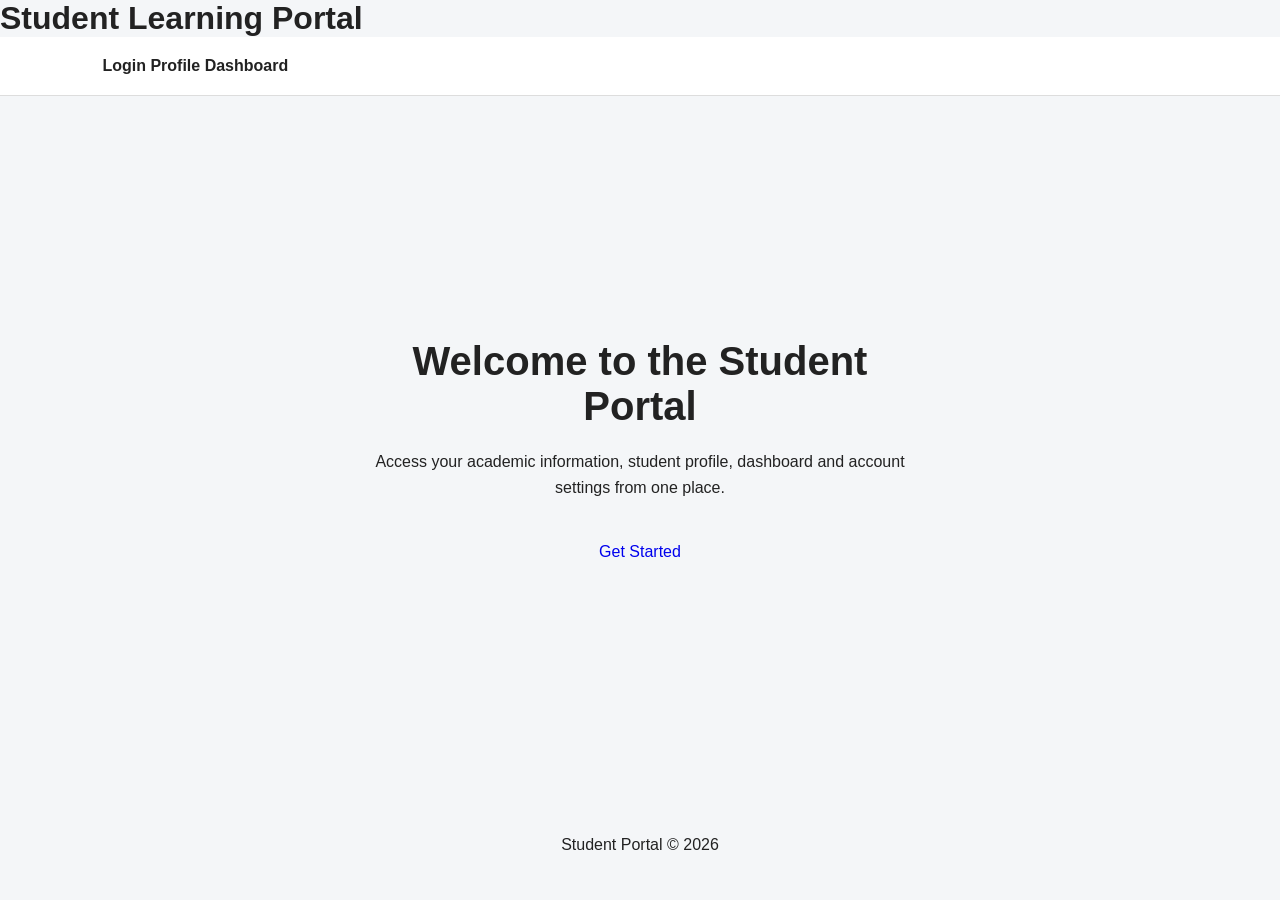
<file: student-portal/index.html>
<!DOCTYPE html>
<html lang="en">
<head>
    <meta charset="UTF-8">
    <meta name="viewport" content="width=device-width, initial-scale=1.0">
    <title>Student Portal</title>
    <link rel="stylesheet" href="css/style.css">
</head>

<body>

<h1>Student Learning Portal</h1>

    <header>
      <title>Student Portal | Home</title>

        <nav>
    <a href="login.html">Login</a>
    <a href="profile.html">Profile</a>
    <a href="dashboard.html">Dashboard</a>
</nav>
    </header>

    <main>
        <section>
            <h2>Welcome to the Student Portal</h2>

            <p>
                Access your academic information, student profile,
                dashboard and account settings from one place.
            </p>

            <a href="login.html">Get Started</a>
        </section>
    </main>

    <footer>
    <p>Student Portal © 2026</p>
</footer>

</body>
</html>
</file>
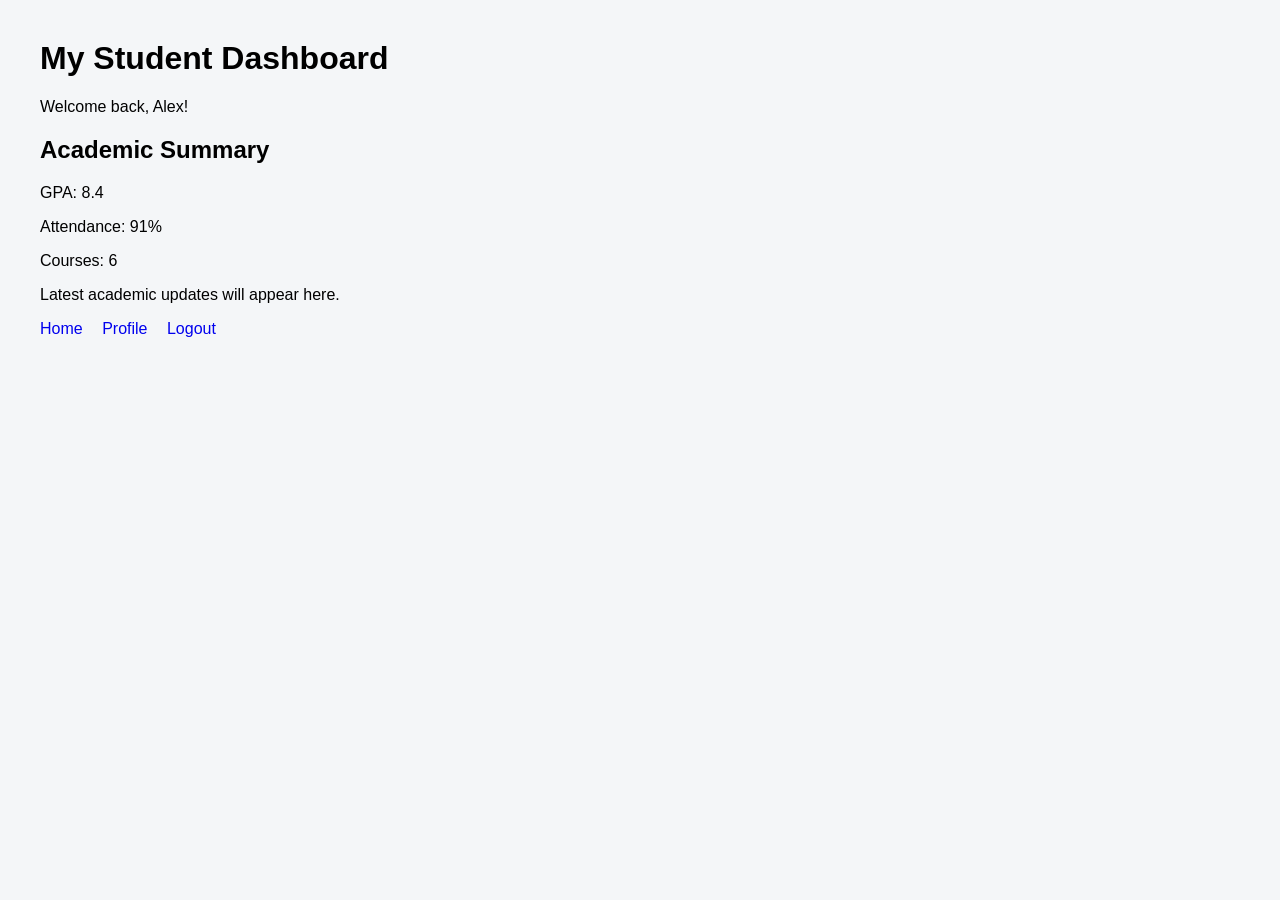
<file: student-portal/dashboard.html>
<!DOCTYPE html>
<html lang="en">
<head>
    <meta charset="UTF-8">
    <meta name="viewport" content="width=device-width, initial-scale=1.0">
    <title>Student Dashboard</title>
</head>
<link rel="stylesheet" href="css/dashboard.css">
<body>

    <h1>My Student Dashboard</h1>
    <p>Welcome back, Alex!</p>

    <h2>Academic Summary</h2>

<p>GPA: 8.4</p>
<p>Attendance: 91%</p>
<p>Courses: 6</p>
<p>Latest academic updates will appear here.</p>
<nav>
    <a href="index.html">Home</a>
    <a href="profile.html">Profile</a>
    <a href="login.html">Logout</a>
</nav>

</body>
</html>
</file>
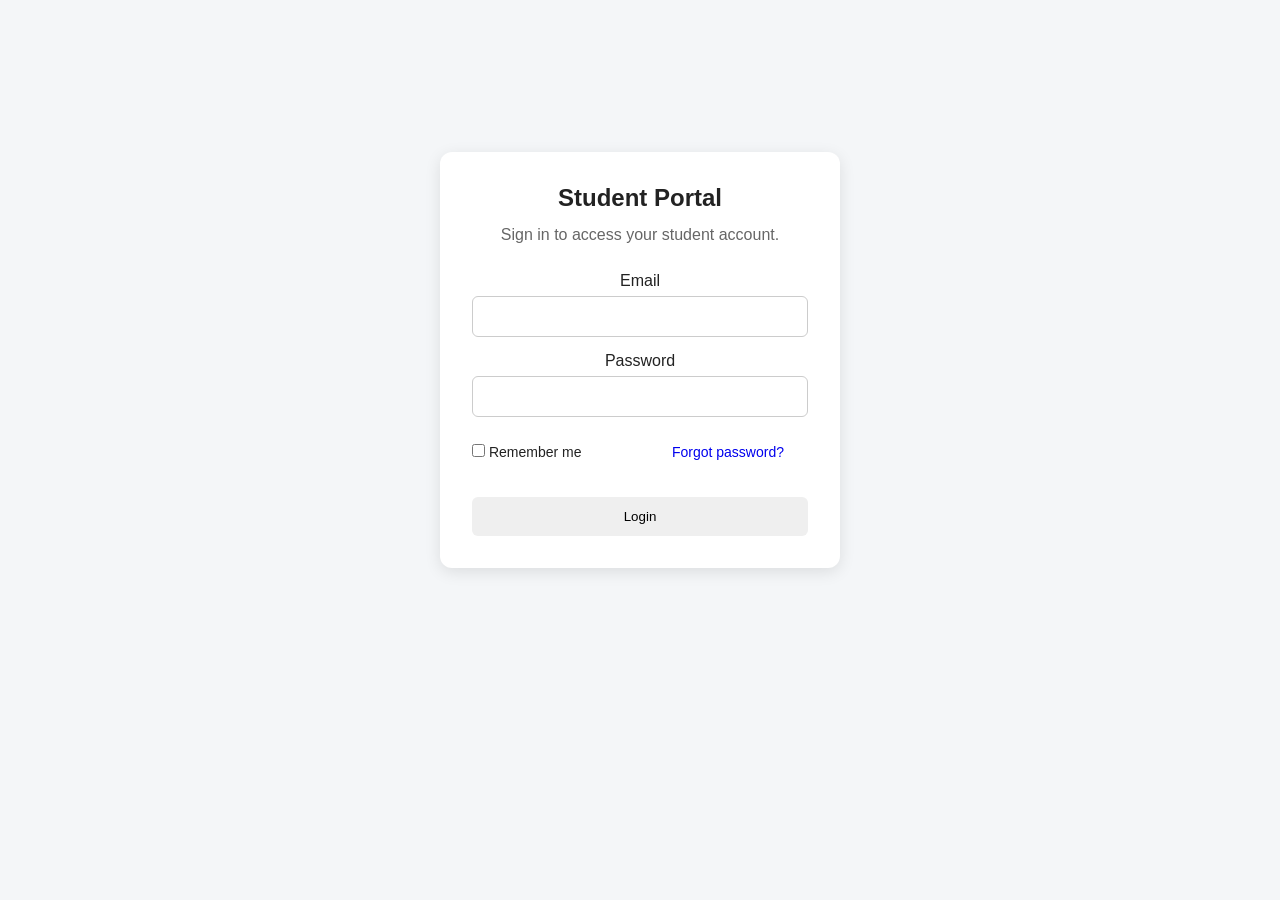
<file: student-portal/login.html>
<!DOCTYPE html>
<html lang="en">
<head>
    <meta charset="UTF-8">
    <meta name="viewport" content="width=device-width, initial-scale=1.0">
    <title>Student Portal - Login</title>
    <link rel="stylesheet" href="css/login.css">
    <link rel="stylesheet" href="css/style.css">
</head>
<body>

    <main>
        <section class="login-container">
            <h1>Student Portal</h1>
            <p>Sign in to access your student account.</p>

            <form>
                <label for="email">Email</label>
                <input type="email" id="email" name="email">

                <label for="password">Password</label>
                <input type="password" id="password" name="password">

                <div class="login-options">
    <label>
        <input type="checkbox" name="remember">
        Remember me
    </label>

    <a href="#">Forgot password?</a>
</div>

                <button type="submit">Login</button>
            </form>
        </section>
    </main>

</body>
</html>
</file>
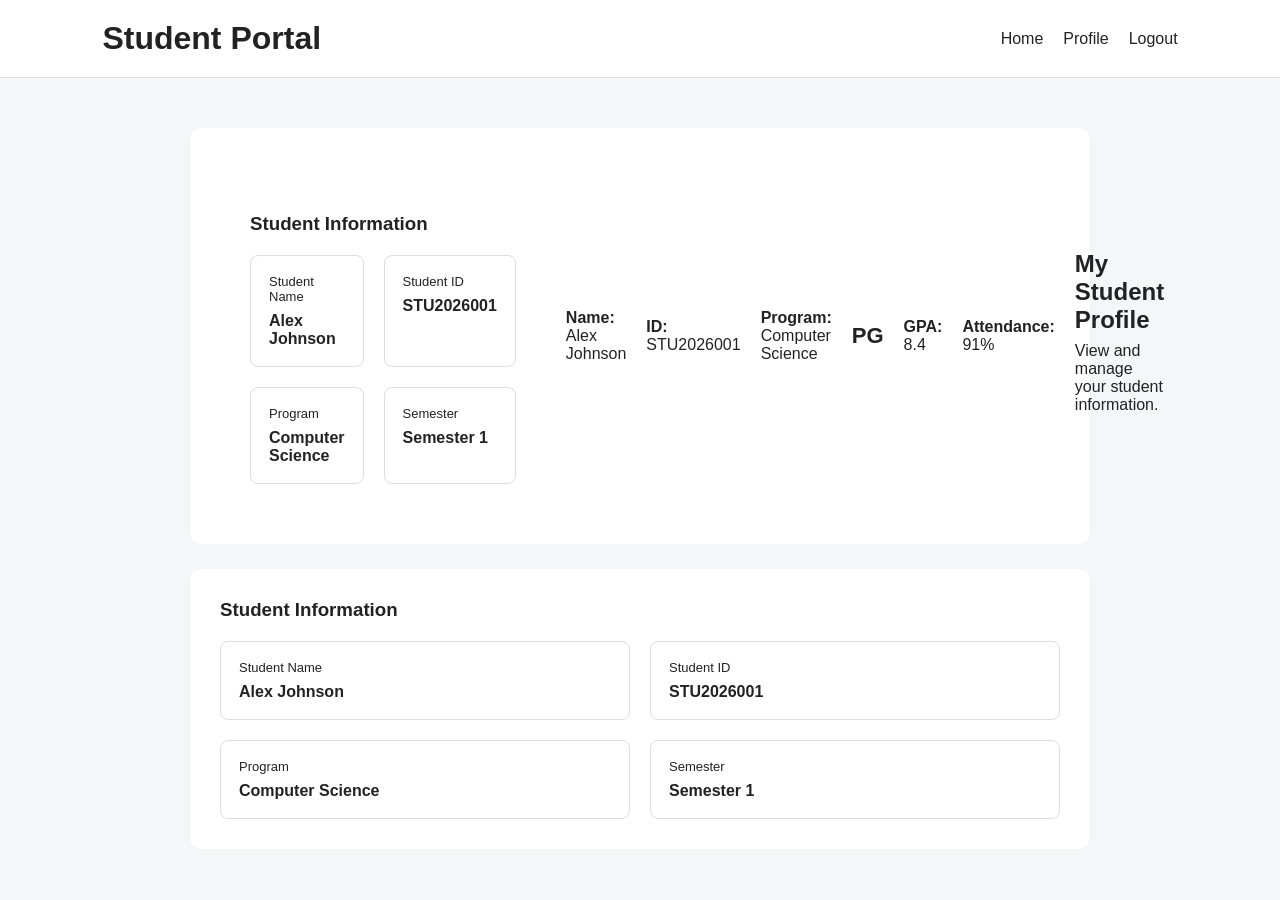
<file: student-portal/profile.html>
<!DOCTYPE html>
<html lang="en">
<head>
    <meta charset="UTF-8">
    <meta name="viewport" content="width=device-width, initial-scale=1.0">
    <title>Student Profile</title>
    <link rel="stylesheet" href="css/profile.css">
</head>

<body>

    <header>
        <h1>Student Portal</h1>

        <nav>
            <a href="index.html">Home</a>
            <a href="profile.html">Profile</a>
            <a href="login.html">Logout</a>
        </nav>
    </header>

    <main class="profile-page">

        <section class="profile-header">
            <section class="student-information">

    <h3>Student Information</h3>

    <div class="information-grid">

        <div class="information-item">
            <span>Student Name</span>
            <strong>Alex Johnson</strong>
        </div>

        <div class="information-item">
            <span>Student ID</span>
            <strong>STU2026001</strong>
        </div>

        <div class="information-item">
            <span>Program</span>
            <strong>Computer Science</strong>
        </div>

        <div class="information-item">
            <span>Semester</span>
            <strong>Semester 1</strong>
        </div>

    </div>

</section>

<p><strong>Name:</strong> Alex Johnson</p>
<p><strong>ID:</strong> STU2026001</p>
<p><strong>Program:</strong> Computer Science</p>
            <div class="avatar">PG</div>

            <p><strong>GPA:</strong> 8.4</p>
<p><strong>Attendance:</strong> 91%</p>

            <div>
                <h2>My Student Profile</h2>
                <p>View and manage your student information.</p>
            </div>
        </section>
<section class="student-information">

    <h3>Student Information</h3>

    <div class="information-grid">

        <div class="information-item">
            <span>Student Name</span>
            <strong>Alex Johnson</strong>
        </div>

        <div class="information-item">
            <span>Student ID</span>
            <strong>STU2026001</strong>
        </div>

        <div class="information-item">
            <span>Program</span>
            <strong>Computer Science</strong>
        </div>

        <div class="information-item">
            <span>Semester</span>
            <strong>Semester 1</strong>
        </div>

    </div>

</section>
    </main>

</body>
</html>
</file>
<file: student-portal/css/style.css>
* {
    box-sizing: border-box;
    margin: 0;
    padding: 0;
}

body {
    font-family: Arial, sans-serif;
    background: #f4f6f8;
    color: #222;
}

header {
    display: flex;
    justify-content: space-between;
    align-items: center;
    padding: 20px 8%;
    background: #ffffff;
    border-bottom: 1px solid #ddd;
}

nav a {
    text-decoration: none;
    color: #222;
    font-weight: bold;
}

main {
    min-height: 80vh;
    display: flex;
    align-items: center;
    justify-content: center;
    text-align: center;
}

main section {
    max-width: 650px;
    padding: 40px;
}

main h2 {
    font-size: 40px;
    margin-bottom: 20px;
}

main p {
    line-height: 1.6;
    margin-bottom: 30px;
}

main section a {
    display: inline-block;
    padding: 12px 24px;
    text-decoration: none;
    border-radius: 6px;
}
footer {
    text-align: center;
    padding: 20px;
}
</file>
<file: student-portal/css/dashboard.css>
body {
    font-family: Arial, sans-serif;
    margin: 40px;
    background: #f4f6f8;
}

nav {
    margin-bottom: 30px;
}

nav a {
    margin-right: 15px;
    text-decoration: none;
}
</file>
<file: student-portal/css/login.css>
* {
    box-sizing: border-box;
    margin: 0;
    padding: 0;
}

body {
    font-family: Arial, sans-serif;
    background: #f4f6f8;
    color: #222;
}

.login-container {
    width: 90%;
    max-width: 400px;
    margin: 100px auto;
    padding: 32px;
    background: white;
    border-radius: 12px;
    box-shadow: 0 4px 16px rgba(0, 0, 0, 0.1);
}

.login-container h1 {
    margin-bottom: 10px;
}

.login-container p {
    margin-bottom: 25px;
    color: #666;
}

.login-container label {
    display: block;
    margin-top: 15px;
    margin-bottom: 6px;
}

.login-container input {
    width: 100%;
    padding: 12px;
    border: 1px solid #ccc;
    border-radius: 6px;
}

.login-container button {
    width: 100%;
    margin-top: 25px;
    padding: 12px;
    border: none;
    border-radius: 6px;
    cursor: pointer;
}
.login-options {
    display: flex;
    justify-content: space-between;
    align-items: center;
    margin-top: 15px;
    font-size: 14px;
}

.login-options label {
    margin: 0;
}

.login-options input {
    width: auto;
}
</file>
<file: student-portal/css/profile.css>
* {
    box-sizing: border-box;
    margin: 0;
    padding: 0;
}

body {
    font-family: Arial, sans-serif;
    background: #f4f6f8;
    color: #222;
}

header {
    display: flex;
    justify-content: space-between;
    align-items: center;
    padding: 20px 8%;
    background: #fff;
    border-bottom: 1px solid #ddd;
}

header nav {
    display: flex;
    gap: 20px;
}

header a {
    text-decoration: none;
    color: #222;
}

.profile-page {
    width: 90%;
    max-width: 900px;
    margin: 50px auto;
}

.profile-header {
    display: flex;
    align-items: center;
    gap: 20px;
    padding: 30px;
    background: #fff;
    border-radius: 12px;
}

.avatar {
    width: 70px;
    height: 70px;
    display: flex;
    align-items: center;
    justify-content: center;
    border-radius: 50%;
    font-weight: bold;
    font-size: 22px;
}
.student-information {
    margin-top: 25px;
    padding: 30px;
    background: #fff;
    border-radius: 12px;
}

.student-information h3 {
    margin-bottom: 20px;
}

.information-grid {
    display: grid;
    grid-template-columns: repeat(2, 1fr);
    gap: 20px;
}

.information-item {
    padding: 18px;
    border: 1px solid #ddd;
    border-radius: 8px;
}

.information-item span {
    display: block;
    margin-bottom: 8px;
    font-size: 13px;
}

.information-item strong {
    font-size: 16px;
}
.student-information {
    margin-top: 25px;
    padding: 30px;
    background: #fff;
    border-radius: 12px;
}

.student-information h3 {
    margin-bottom: 20px;
}

.information-grid {
    display: grid;
    grid-template-columns: repeat(2, 1fr);
    gap: 20px;
}

.information-item {
    padding: 18px;
    border: 1px solid #ddd;
    border-radius: 8px;
}

.information-item span {
    display: block;
    margin-bottom: 8px;
    font-size: 13px;
}

.information-item strong {
    font-size: 16px;
}
.profile-page p {
    margin: 8px 0;
}
</file>
